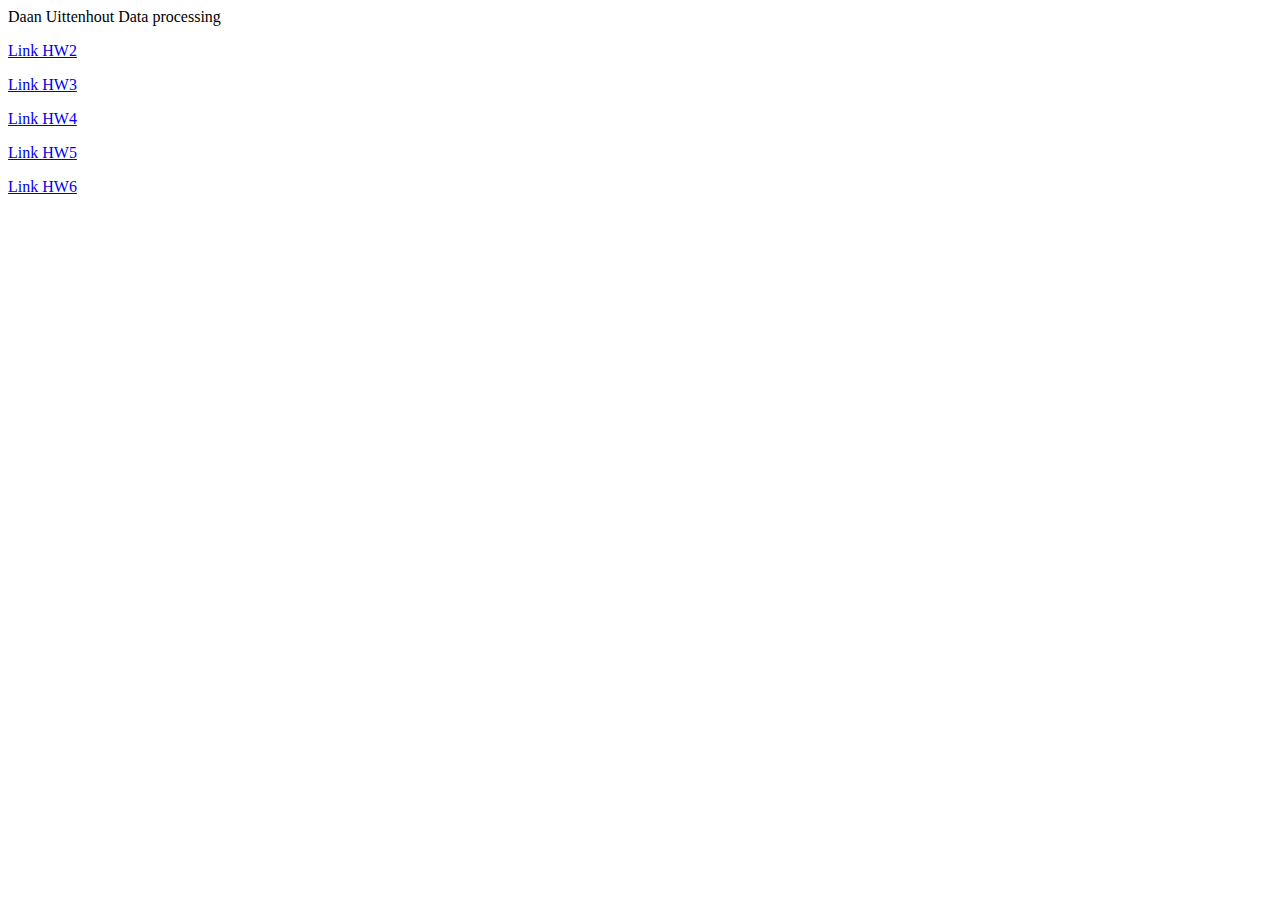
<file: index.html>
<html>
<head>
Daan Uittenhout Data processing <br>
</head>
<body>
<div>
<p><a href="https://daanuittenhout.github.io/DataProcessing/Homework/week2/data.html"> Link HW2 </a></p>
 
<p><a href="https://daanuittenhout.github.io/DataProcessing/Homework/week3/barchart.html"> Link HW3 </a></p>
 
 <p><a href="https://daanuittenhout.github.io/DataProcessing/Homework/week4/scatterplot.html"> Link HW4 </a></p>
 <p><a href="https://daanuittenhout.github.io/DataProcessing/Homework/week5/lineGraph.html"> Link HW5 </a></p>
 <p><a href="https://daanuittenhout.github.io/DataProcessing/Homework/week6/map.html"> Link HW6 </a></p>

  </div>
</body>
</html>
</file>
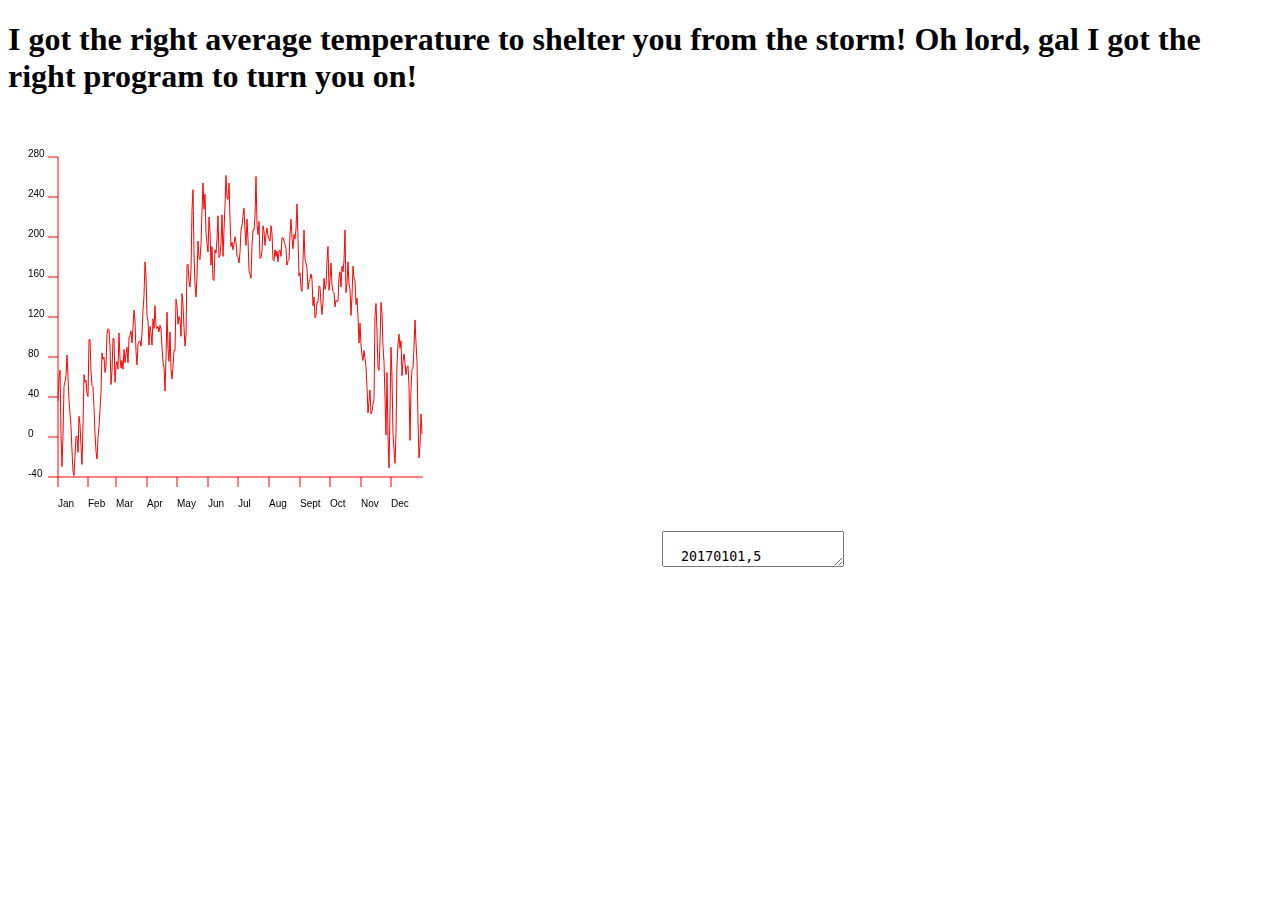
<file: Homework/week2/data.html>
<!doctype html>

<html>

<head>
  <h1>
    I got the right average temperature to shelter you from the storm!
    Oh lord, gal I got the right program to turn you on!
  </h1>
<style>

</style>

</head>

<body>



<canvas id="graph" width = "650" height = "450 "> </canvas>

<textarea id="rawdata">

  20170101,5
  20170102,30
  20170103,50
  20170104,58
  20170105,0
  20170106,-30
  20170107,-2
  20170108,43
  20170109,48
  20170110,53
  20170111,72
  20170112,52
  20170113,31
  20170114,18
  20170115,7
  20170116,-16
  20170117,-34
  20170118,-38
  20170119,-20
  20170120,-3
  20170121,-2
  20170122,-17
  20170123,16
  20170124,8
  20170125,-11
  20170126,-28
  20170127,8
  20170128,54
  20170129,47
  20170130,49
  20170131,37
  20170201,34
  20170202,86
  20170203,86
  20170204,57
  20170205,44
  20170206,43
  20170207,24
  20170208,0
  20170209,-16
  20170210,-23
  20170211,-4
  20170212,7
  20170213,22
  20170214,38
  20170215,74
  20170216,68
  20170217,70
  20170218,56
  20170219,62
  20170220,91
  20170221,96
  20170222,95
  20170223,80
  20170224,45
  20170225,58
  20170226,87
  20170227,87
  20170228,47
  20170301,63
  20170302,66
  20170303,59
  20170304,92
  20170305,69
  20170306,60
  20170307,67
  20170308,59
  20170309,77
  20170310,65
  20170311,73
  20170312,79
  20170313,65
  20170314,88
  20170315,90
  20170316,94
  20170317,83
  20170318,97
  20170319,113
  20170320,103
  20170321,75
  20170322,63
  20170323,82
  20170324,84
  20170325,85
  20170326,80
  20170327,92
  20170328,113
  20170329,126
  20170330,157
  20170331,145
  20170401,108
  20170402,103
  20170403,81
  20170404,98
  20170405,92
  20170406,81
  20170407,105
  20170408,96
  20170409,117
  20170410,98
  20170411,96
  20170412,98
  20170413,93
  20170414,99
  20170415,96
  20170416,79
  20170417,65
  20170418,61
  20170419,39
  20170420,69
  20170421,111
  20170422,78
  20170423,66
  20170424,93
  20170425,59
  20170426,50
  20170427,61
  20170428,76
  20170429,76
  20170430,123
  20170501,117
  20170502,100
  20170503,107
  20170504,104
  20170505,89
  20170506,128
  20170507,117
  20170508,97
  20170509,80
  20170510,90
  20170511,154
  20170512,155
  20170513,140
  20170514,134
  20170515,149
  20170516,204
  20170517,223
  20170518,165
  20170519,136
  20170520,125
  20170521,144
  20170522,176
  20170523,161
  20170524,159
  20170525,174
  20170526,203
  20170527,229
  20170528,205
  20170529,219
  20170530,183
  20170531,174
  20170601,166
  20170602,198
  20170603,184
  20170604,154
  20170605,171
  20170606,141
  20170607,140
  20170608,168
  20170609,165
  20170610,178
  20170611,199
  20170612,161
  20170613,163
  20170614,174
  20170615,200
  20170616,162
  20170617,186
  20170618,208
  20170619,246
  20170620,216
  20170621,214
  20170622,229
  20170623,196
  20170624,171
  20170625,175
  20170626,168
  20170627,173
  20170628,180
  20170629,175
  20170630,162
  20170701,161
  20170702,156
  20170703,166
  20170704,186
  20170705,190
  20170706,199
  20170707,206
  20170708,186
  20170709,172
  20170710,196
  20170711,177
  20170712,149
  20170713,146
  20170714,142
  20170715,172
  20170716,186
  20170717,186
  20170718,199
  20170719,235
  20170720,191
  20170721,182
  20170722,194
  20170723,160
  20170724,161
  20170725,167
  20170726,190
  20170727,185
  20170728,172
  20170729,182
  20170730,188
  20170731,181
  20170801,178
  20170802,176
  20170803,190
  20170804,183
  20170805,159
  20170806,158
  20170807,168
  20170808,162
  20170809,167
  20170810,157
  20170811,167
  20170812,168
  20170813,162
  20170814,179
  20170815,179
  20170816,176
  20170817,173
  20170818,169
  20170819,154
  20170820,158
  20170821,159
  20170822,182
  20170823,196
  20170824,179
  20170825,169
  20170826,182
  20170827,178
  20170828,187
  20170829,210
  20170830,178
  20170831,144
  20170901,147
  20170902,133
  20170903,130
  20170904,158
  20170905,186
  20170906,159
  20170907,156
  20170908,151
  20170909,132
  20170910,139
  20170911,141
  20170912,146
  20170913,141
  20170914,117
  20170915,125
  20170916,106
  20170917,108
  20170918,120
  20170919,120
  20170920,135
  20170921,134
  20170922,119
  20170923,109
  20170924,121
  20170925,142
  20170926,132
  20170927,136
  20170928,158
  20170929,171
  20170930,131
  20171001,141
  20171002,156
  20171003,136
  20171004,130
  20171005,129
  20171006,116
  20171007,122
  20171008,121
  20171009,121
  20171010,143
  20171011,148
  20171012,134
  20171013,153
  20171014,148
  20171015,158
  20171016,186
  20171017,129
  20171018,137
  20171019,157
  20171020,137
  20171021,132
  20171022,108
  20171023,126
  20171024,153
  20171025,142
  20171026,140
  20171027,118
  20171028,124
  20171029,107
  20171030,83
  20171031,101
  20171101,112
  20171102,98
  20171103,88
  20171104,106
  20171105,78
  20171106,48
  20171107,33
  20171101,81
  20171102,72
  20171103,67
  20171104,76
  20171105,69
  20171106,61
  20171107,42
  20171108,19
  20171109,30
  20171110,40
  20171111,18
  20171112,20
  20171113,27
  20171114,31
  20171115,108
  20171116,119
  20171117,93
  20171118,60
  20171119,58
  20171120,84
  20171121,120
  20171122,110
  20171123,79
  20171124,66
  20171125,33
  20171126,-1
  20171127,56
  20171128,-3
  20171129,-31
  20171130,20
  20171201,79
  20171202,52
  20171203,-1
  20171204,-14
  20171205,-27
  20171206,1
  20171207,63
  20171208,82
  20171209,91
  20171210,78
  20171211,85
  20171212,53
  20171213,66
  20171214,73
  20171215,65
  20171216,54
  20171217,61
  20171218,62
  20171219,43
  20171220,-6
  20171221,41
  20171222,59
  20171223,60
  20171224,79
  20171225,104
  20171226,83
  20171227,66
  20171228,10
  20171229,-22
  20171230,-11
  20171231,18
</textarea>
<script>
// create XMLHttpRequest
var xhttp = new XMLHttpRequest(); 
// when ready run
xhttp.onreadystatechange = function(){
  // check requirements to run
  if (this.readyState == 4 && this.status == 200){
    var canvas = document.getElementById("graph")
    var ctx = canvas.getContext("2d");

    // check if the data is not null
    if (this.responseText != null){
      // split the data
        var data = this.responseText.split("\n");
        var temp = [];
        var dates = [];
        // divide the data in a date and a temperature
        for (var i = 1; i < data.length; i++ ){
          var year = data[i].substring(0,4);
      	  var month = data[i].substring(4,6);
      	  var day = data[i].substring(6,8);
      	  var date = new Date(year, month - 1, day);
          if (date[i] != ""){
            dates.push(date);
            temp.push (Number(data[i].slice(9)));
          }
        }
        // calculate maximum and minimum
        var max = temp.reduce(function(a, b) {
          return Math.max(a, b);
        })
        var min = temp.reduce(function(a, b) {
          return Math.min(a, b);
        })
        // determine graph height
        graphHeight = 300
        // determine the domain and range
        domain = [min,max]
        range = [0,graphHeight]
    }
    // create scale
    function createTransform(domain, range){
    	// domain is a two-element array of the data bounds [domain_min, domain_max]
    	// range is a two-element array of the screen bounds [range_min, range_max]
    	// this gives you two equations to solve:
    	// range_min = alpha * domain_min + beta
    	// range_max = alpha * domain_max + beta

        var domain_min = domain[0]
        var domain_max = domain[1]
        var range_min = range[0]
        var range_max = range[1]

        // formulas to calculate the alpha and the beta
       	var alpha = (range_max - range_min) / (domain_max - domain_min)
        var beta = range_max - alpha * domain_max
        // returns the function for the linear transformation (y= a * x + b)
        return function(x){
          return alpha * x + beta;
        }
    }

    transformer = createTransform(domain, range)

    // lay-out of the line and canvas
    ctx.strokeStyle = "red"
    ctx.lineWidth = 1
    pointDay = 1
    yCorner = 360
    xCorner = 50
    graphPosition = 100 - 41.605839416058416

    // create the line and canvas
    for (i = 0, j = dates.length; i < j; i+= pointDay)
    {
    	ctx.beginPath();
    	ctx.moveTo((i + xCorner),
    			  (graphHeight + graphPosition) - transformer(temp[i]));
    	ctx.lineTo((i + xCorner + pointDay), (graphHeight + graphPosition) - transformer(temp[i + pointDay]));
    	ctx.stroke();
    }
    // set the x axis
    ctx.beginPath();
    ctx.moveTo(xCorner, yCorner)
    ctx.lineTo(xCorner + dates.length, yCorner)
    ctx.stroke();
    // create an araay with all the months as strings
    var month = new Array();
    month[0] = "Jan";
    month[1] = "Feb";
    month[2] = "Mar";
    month[3] = "Apr";
    month[4] = "May";
    month[5] = "Jun";
    month[6] = "Jul";
    month[7] = "Aug";
    month[8] = "Sept";
    month[9] = "Oct";
    month[10] = "Nov";
    month[11] = "Dec";

    var counter = dates[0].getMonth();
    markerPoint = 10
    markerText = 30

    // draw x axis and add months as markers
    for (i = xCorner, j = xCorner + dates.length; i < j; i ++)
    {
    	if (counter == dates[(i-xCorner)].getMonth())
    	{
    		counter ++;
    		ctx.beginPath();
    		ctx.moveTo(i, yCorner)
    		ctx.lineTo(i, yCorner + markerPoint)
    		ctx.fillText(month[dates[(i - xCorner)].getMonth()],
    					i, yCorner + markerText)
    		ctx.stroke();
    	}
    }



    Yaxis = 320

    // set y axis
    ctx.beginPath();
    ctx.moveTo(xCorner, yCorner)
    ctx.lineTo(xCorner, yCorner - Yaxis)
    ctx.stroke();

    // determine place markers on axis
    yMarkers = 8
    Markertemp = Yaxis / yMarkers


    // draw y axis markers
    for (i = yCorner - Yaxis; i <= yCorner; i ++)
    {
    	if (i % Markertemp == 0)
    	{
     		ctx.beginPath();
    		ctx.moveTo(xCorner, i)
    		ctx.lineTo(xCorner - markerPoint, i)
    		ctx.fillText(i - 80,
    					xCorner - markerText,
    					yCorner - i + Markertemp);
    		ctx.stroke();
    	}
    }
  }
}
// open and send the file
xhttp.open("GET", "KNMI.csv", true);
xhttp.send();

</script>

</body>
</html>
</file>
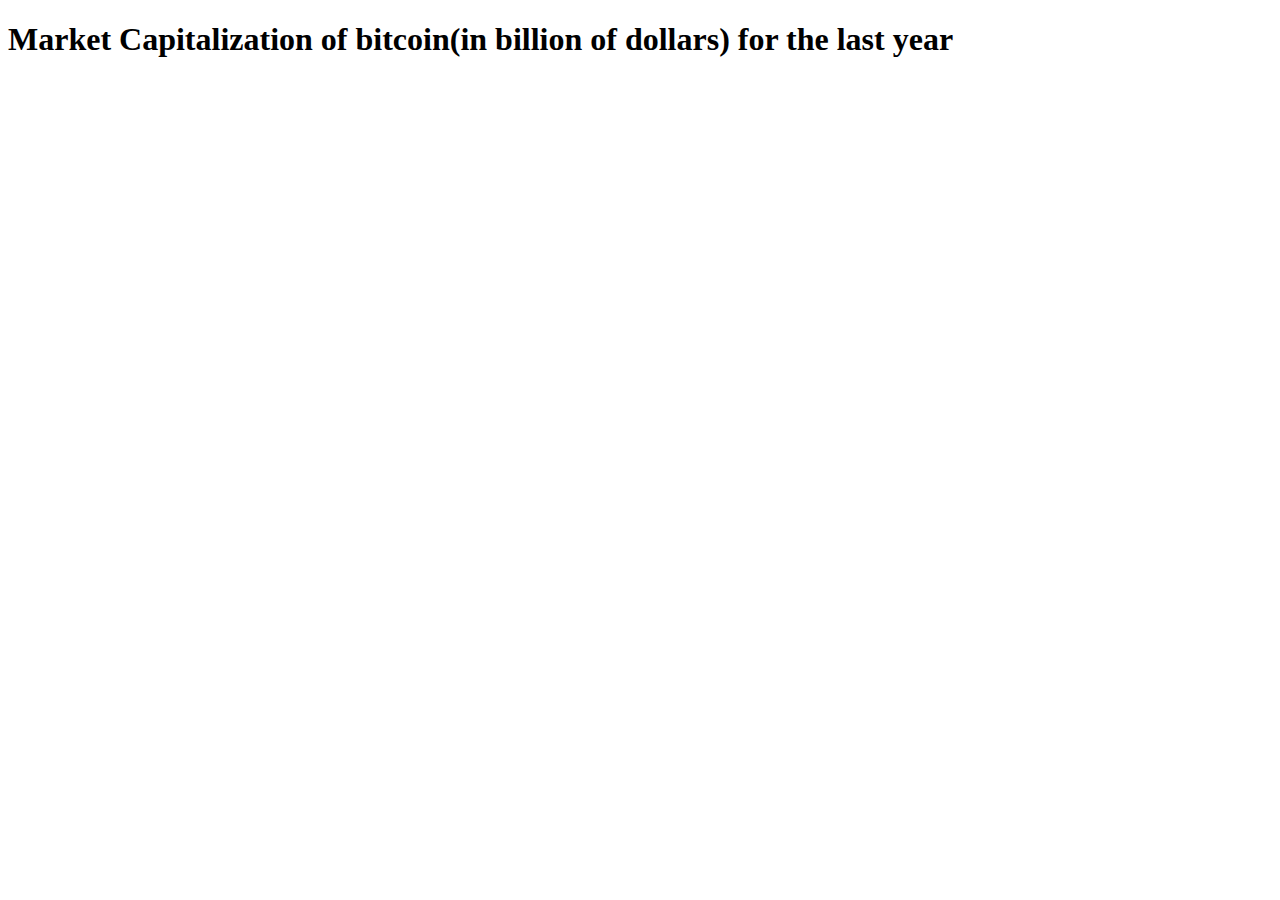
<file: Homework/week3/barchart.html>
<!-- Daan Uittenhout
    Bar Chart of the
    market capitalization of Bitcoin-->

<!doctype html>

<html>

<head>
  <link rel="shortcut icon" href="icon.ico"></link>
  <link rel="stylesheet" type="text/css" href="style.css"/>
  <script src="https://d3js.org/d3.v3.min.js"></script>
  <script src="//d3js.org/d3.v3.min.js" charset="utf-8"></script>
  <script src="https://labratrevenge.com/d3-tip/javascripts/d3.tip.v0.6.3.js"></script>
  <script src="barchart.js"></script>


</head>


<body>
  <h1>
    Market Capitalization of bitcoin(in billion of dollars) for the last year
  </h1>
  <svg class="chart"></svg>
</body>
</html>
</file>
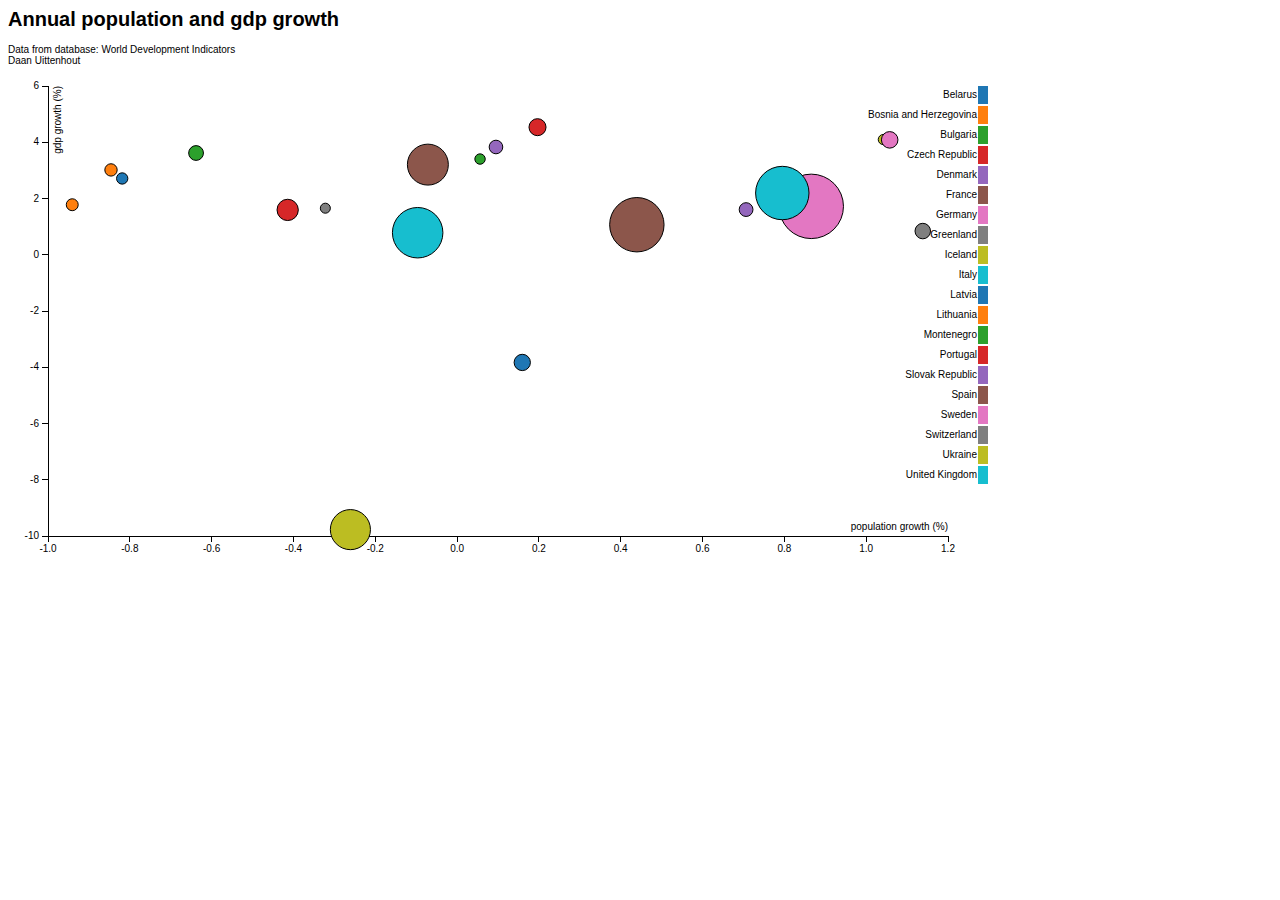
<file: Homework/week4/scatterplot.html>
<html>
	<head>
		<link rel="stylesheet" type="text/css" href="style.css">
		<link rel="shortcut icon" href="icon.ico"></link>
		<script type="text/javascript" src="d3.v3.js" charset="utf-8"></script>
		<script type="text/javascript" src="d3tooltip.js" charset="utf-8"></script>
		<script type="text/javascript" src="scatterplot.js"></script>
	</head>
	<body>
		<div>
		<h1>Annual population and gdp growth</h1>
		<footer>
		Data from database: World Development Indicators
		</footer>
</div>
<div>
	Daan Uittenhout
</div>

	</body>
</html>
</file>
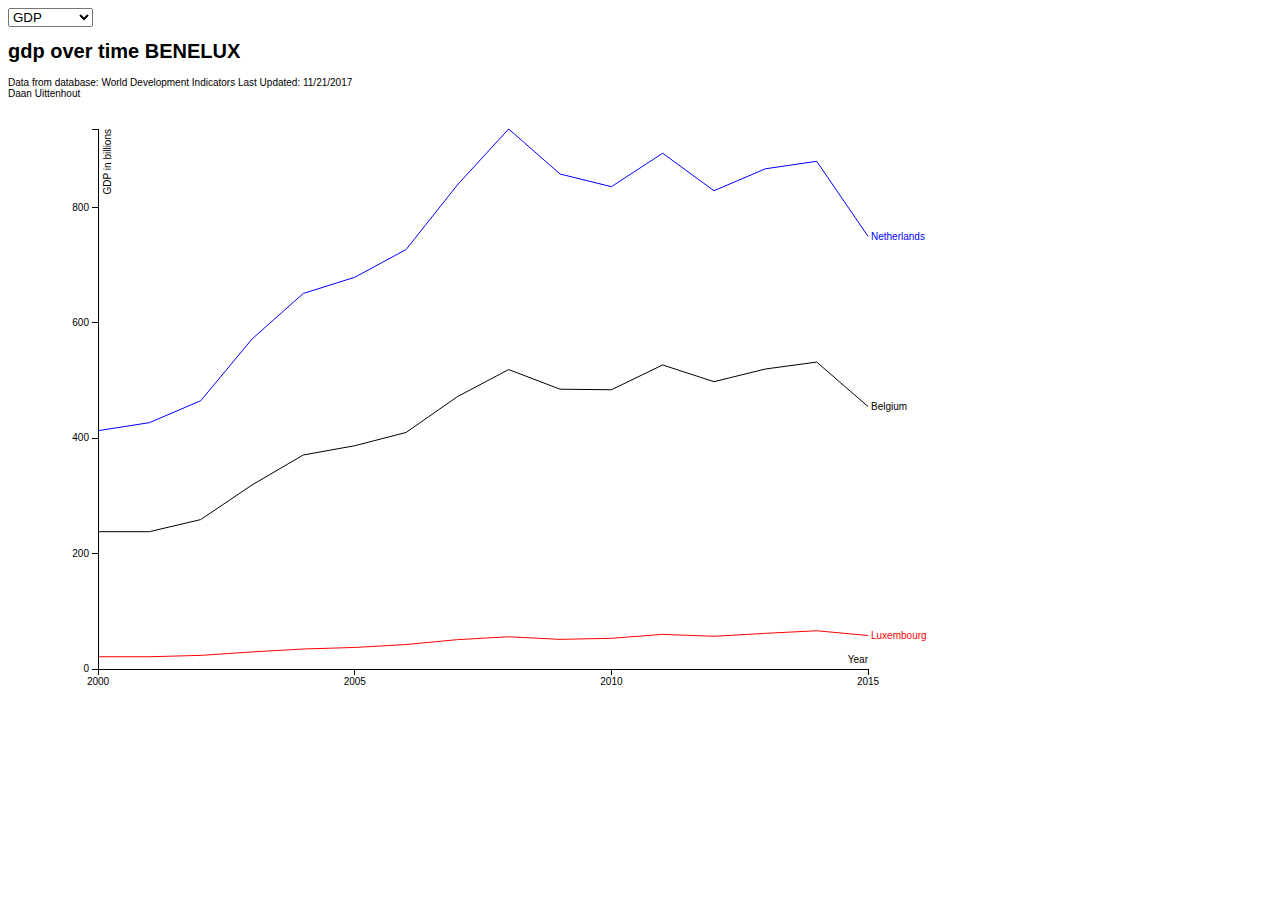
<file: Homework/week5/lineGraph.html>
<html>
	<head>
		<link rel="stylesheet" type="text/css" href="style.css">
		<link rel="shortcut icon" href="icon.ico"></link>
		<script type="text/javascript" src="d3.v3.js" charset="utf-8"></script>
		<script type="text/javascript" src="d3tooltip.js" charset="utf-8"></script>
		<script type="text/javascript" src="multi_line.js"></script>
	</head>
	<body>
		<select id="inds">
		<option value="apples" selected="selected">GDP</option>
		<option value="GNI">GNI</option>
		<option value="GNIPPP">GNI (PPP)</option>
</select>
</div>
		<div>
		<h1>gdp over time BENELUX</h1>
		<footer>
		Data from database: World Development Indicators
    Last Updated: 11/21/2017
		</footer>
</div>
<div>
	Daan Uittenhout
</div>

	</body>
</html>
</file>
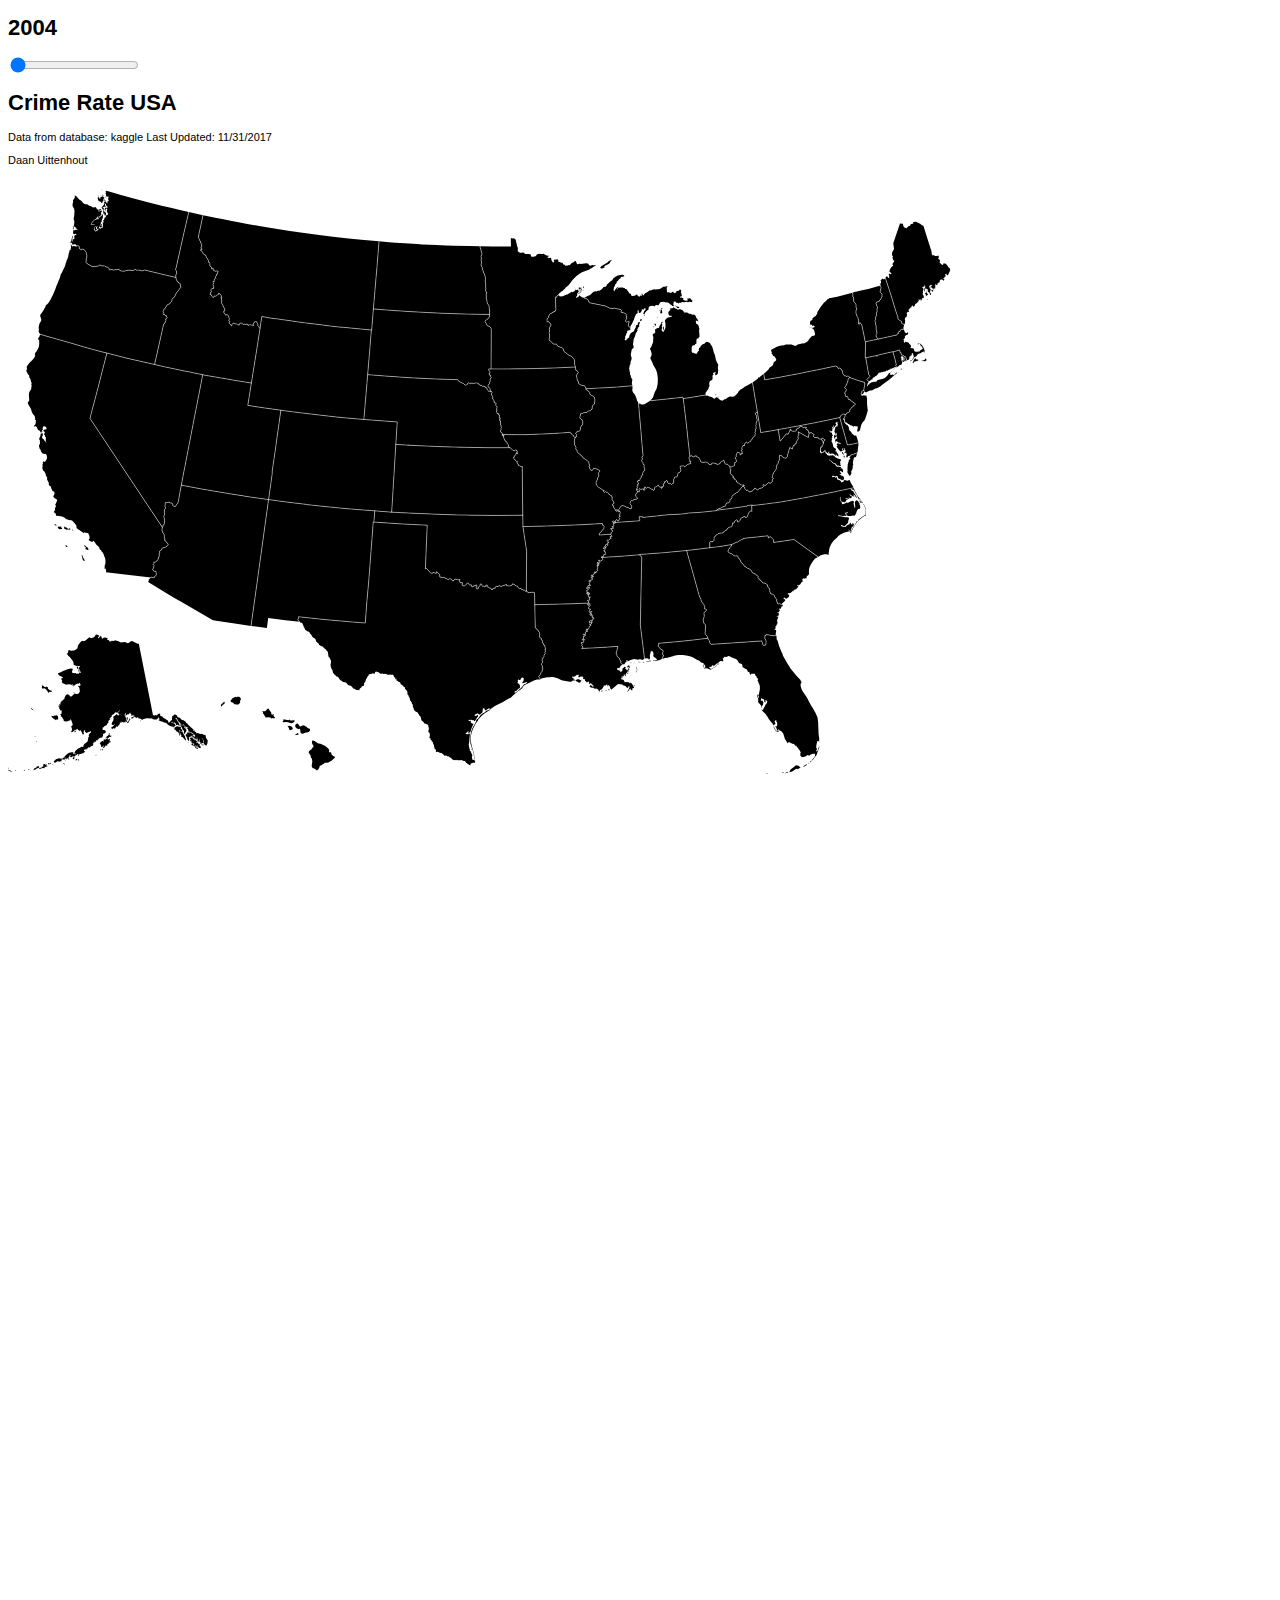
<file: Homework/week6/map.html>
<!DOCTYPE html>

<html>
	<head>
		<link rel="stylesheet" href="https://maxcdn.bootstrapcdn.com/bootstrap/4.0.0-alpha.6/css/bootstrap.min.css" integrity="sha384-rwoIResjU2yc3z8GV/NPeZWAv56rSmLldC3R/AZzGRnGxQQKnKkoFVhFQhNUwEyJ" crossorigin="anonymous">
		<link rel="stylesheet" type="text/css" href="style.css">
		<link rel="shortcut icon" href="icon1.ico"></link>
		<script type="text/javascript" src="ufousa.js"></script>
    <script type="text/javascript" src="d3.v4.min.js" charset="utf-8"></script>
    <script type="text/javascript" src="topojson.v2.min.js" charset="utf-8"></script>
		<script type="text/javascript" src="topojson.v2.min.js" charset="utf-8"></script>
		<script type="text/javascript" src="queue.v1.min.js" charset="utf-8"></script>


  </head>
  <body>
		<div class="container-fluid">
  <h1>Crime Rate USA</h1>
  <p>Data from database: kaggle
	Last Updated: 11/31/2017</p> </div>

</select>
</div>

</div>
<div>
	<p>
		<div class="slider"></div>
	</p>
	<p>
	Daan Uittenhout
</p>
</div>

	</body>
</html>
</file>
<file: Homework/week3/style.css>
/*Daan Uittenhout
  style sheet for barchart.html
*/
/*set text style*/
.svg text {
  fill: black;
  font: 10px sans-serif;
  text-anchor: middle;
}
.axis text {
  font: 10px sans-serif;
}
.y.axis text {
  font: 15px sans-serif;

}
/*choose hover collour*/
.bar:hover {
  fill: yellow ;
}
/*set axis*/
.axis path,
.axis line {
  fill: none;
  stroke: #000;
  shape-rendering: crispEdges;
}
.x.axis path {
  display: none;
}
/*set up tooltip layout*/
.d3-tip {
  line-height: 1;
  font-weight: bold;
  padding: 12px;
  background: rgba(0, 0, 0, 0.8);
  color: #fff;
  border-radius: 2px;
}
</file>
<file: Homework/week4/style.css>
/*set body style*/
body {
  font: 10px sans-serif;
}
/*set axis style*/
.axis path,
.axis line {
  fill: none;
  stroke: #000;
  shape-rendering: crispEdges;
}
/*set dot style*/
.dot {
  stroke: #000;
}
/*set mouse over slyle*/
.d3-tip {
  line-height: 1;
  font-weight: bold;
  padding: 12px;
  background: rgba(0, 0, 1, 0.8);
  color: #fff;
  border-radius: 2px;
}
</file>
<file: Homework/week5/style.css>
/*set body style*/
body {
  font: 10px sans-serif;
}
/*set axis style*/
.axis path{
  fill: none;
  stroke: #000;
  shape-rendering: crispEdges;
}

.axis line {
  fill: none;
  stroke: #000;
  shape-rendering: crispEdges;
}
/*set dot style*/
.dot {
  stroke: #000;
}
/*set mouse over slyle*/
.d3-tip {
  line-height: 1;
  font-weight: bold;
  padding: 12px;
  background: rgba(0, 0, 1, 0.8);
  color: #fff;
  border-radius: 2px;
}
</file>
<file: Homework/week6/style.css>
.slider {
  position: relative;
  top: 40px;
  left: 40px;
}

.slider-tray {
  position: absolute;
  width: 100%;
  height: 6px;
  border: solid 1px #ccc;
  border-top-color: #aaa;
  border-radius: 4px;
  background-color: #f0f0f0;
  box-shadow: inset 0 1px 2px rgba(0, 0, 0, 0.08);
}

.slider-handle {
  position: absolute;
  top: 3px;
}

.slider-handle-icon {
  width: 14px;
  height: 14px;
  border: solid 1px #aaa;
  position: absolute;
  border-radius: 10px;
  background-color: #fff;
  box-shadow: 0 1px 4px rgba(0, 0, 0, 0.2);
  top: -7px;
  left: -7px;
}

.states :hover {
  fill: blue;
}

.state-borders {
  fill: none;
  stroke: #fff;
  stroke-width: 0.5px;
  stroke-linejoin: round;
  stroke-linecap: round;
  pointer-events: none;
}
/* On mouse hover, lighten state color */
path:hover {
	fill-opacity: .7;
}

/* Style for Custom Tooltip */
div.tooltip {
 	position: absolute;
	text-align: center;
	width: 60px;
	height: 28px;
	padding: 2px;
	font: 12px sans-serif;
	background: white;
	border: 0px;
	border-radius: 8px;
	pointer-events: none;
}

/* Legend Font Style */
body {
	font: 11px sans-serif;
}

/* Legend Position Style */
.legend {
	position:absolute;
	left:800px;
	top:350px;
}
</file>
